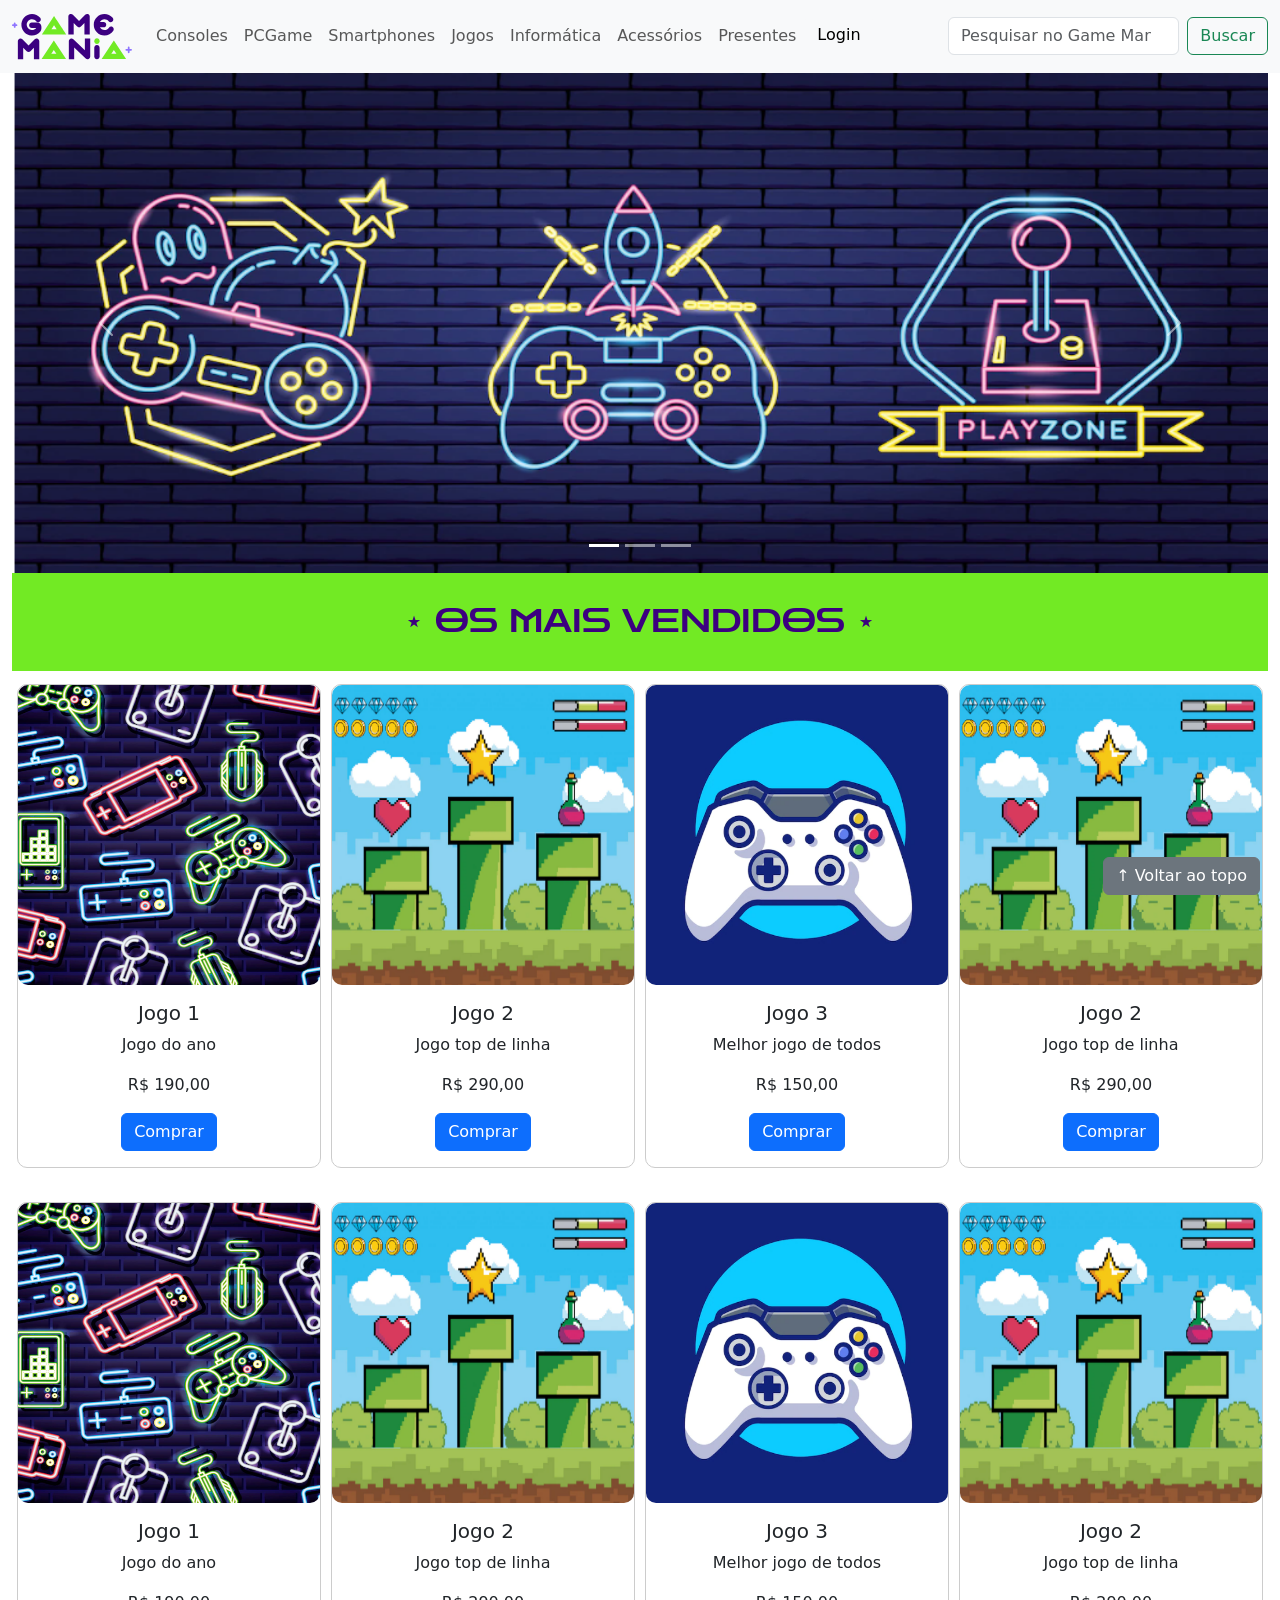
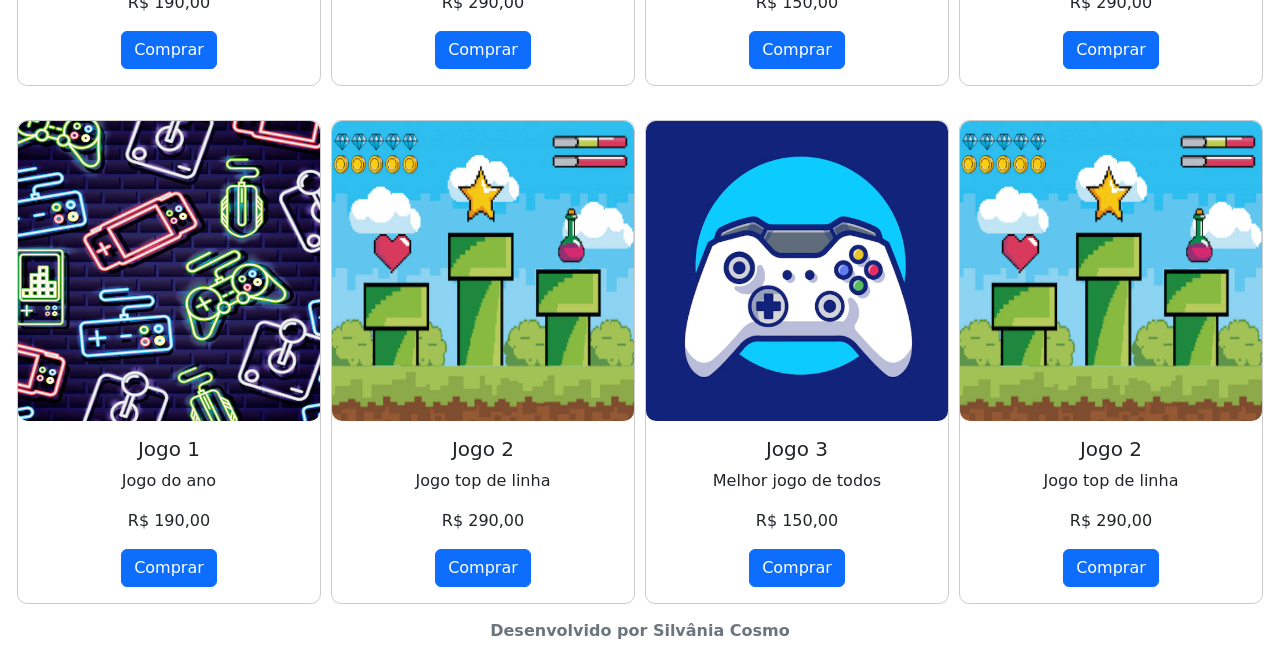
<file: index.html>
<!DOCTYPE html>
<html lang="pt-br">

<head>
  <meta charset="UTF-8">
  <meta http-equiv="X-UA-Compatible" content="IE=edge">
  <meta name="viewport" content="width=device-width, initial-scale=1.0">
  <title>LH Games</title>

  <link href="https://cdn.jsdelivr.net/npm/bootstrap@5.2.2/dist/css/bootstrap.min.css" rel="stylesheet"
    integrity="sha384-Zenh87qX5JnK2Jl0vWa8Ck2rdkQ2Bzep5IDxbcnCeuOxjzrPF/et3URy9Bv1WTRi" crossorigin="anonymous">

  <link rel="stylesheet" href="css/estilo.css">

<link rel="preconnect" href="https://fonts.googleapis.com">
<link rel="preconnect" href="https://fonts.gstatic.com" crossorigin>
<link href="https://fonts.googleapis.com/css2?family=Zen+Dots&display=swap" rel="stylesheet">


</head>

<body>
<header>

<nav class="navbar navbar-expand-lg bg-light">
  <div class="container-fluid" style="--bs-gap:1;">
    <a class="navbar-brand" href="index.html"><img src="img/gamemania_1.svg"></a>
    <button class="navbar-toggler" type="button" data-bs-toggle="collapse" data-bs-target="#navbarSupportedContent" aria-controls="navbarSupportedContent" aria-expanded="false" aria-label="Toggle navigation">
      <span class="navbar-toggler-icon"></span>
    </button>
    
    <div class="collapse navbar-collapse" id="navbarSupportedContent">
      <ul class="navbar-nav me-auto mb-2 mb-lg-0">
        <li class="nav-item">
          <a class="nav-link" aria-current="page" href="gm_console.html">Consoles</a>
        </li>

        <li class="nav-item">
          <a class="nav-link" href="gm_pcgame">PCGame</a>
        </li>

        <li class="nav-item">
          <a class="nav-link" href="gm_smartphones">Smartphones</a>
        </li>

        <li class="nav-item">
          <a class="nav-link" href="gm_jogos">Jogos</a>
        </li>

        <li class="nav-item">
          <a class="nav-link" href="gm_informatica">Informática</a>
        </li>

        <li class="nav-item">
          <a class="nav-link" href="gm_acessorios">Acessórios</a>
        </li>

        <li class="nav-item">
          <a class="nav-link" href="gm_presentes">Presentes</a>
        </li>

        <li class="nav-item">
          <a class="btn btn-light" href="login.html"> Login</a>
        </li>
      </ul>

     <form class="d-flex" role="search">
      <input class="form-control me-2" type="search" placeholder="Pesquisar no Game Mania" aria-label="Search"/>
        <button class="btn btn-outline-success" class="bi bi-search" type="submit">Buscar</button>
        
      </form>
    </div>
  </div>
</nav>


</header>


  <main>

    <section id="section-banners" class="container-fluid">
      <div id="carouselExampleIndicators" class="carousel slide">
        <div class="carousel-indicators">
          <button type="button" data-bs-target="#carouselExampleIndicators" data-bs-slide-to="0" class="active" aria-current="true" aria-label="Slide 1"></button>
          <button type="button" data-bs-target="#carouselExampleIndicators" data-bs-slide-to="1" aria-label="Slide 2"></button>
          <button type="button" data-bs-target="#carouselExampleIndicators" data-bs-slide-to="2" aria-label="Slide 3"></button>
        </div>
        <div class="carousel-inner">
          <div class="carousel-item active">
            <img src="img/banner1.PNG" class="d-block w-100" alt="Imagem 1">
          </div>
          <div class="carousel-item">
            <img src="img/banner2.PNG" class="d-block w-100" alt="Imagem 2">
          </div>
          <div class="carousel-item">
            <img src="img/banner3.PNG" class="d-block w-100" alt="Imagem 3">
          </div>
        </div>
        <button class="carousel-control-prev" type="button" data-bs-target="#carouselExampleIndicators" data-bs-slide="prev">
          <span class="carousel-control-prev-icon" aria-hidden="true"></span>
          <span class="visually-hidden">Previous</span>
        </button>
        <button class="carousel-control-next" type="button" data-bs-target="#carouselExampleIndicators" data-bs-slide="next">
          <span class="carousel-control-next-icon" aria-hidden="true"></span>
          <span class="visually-hidden">Next</span>
        </button>
      </div>

    </section>
    <section id="section-vendidos" class="container-fluid">

      <h2>&sstarf;  OS MAIS VENDIDOS  &sstarf;</h2>

      <div class="card-group">
        <div class="card" style="width: 18rem;">
          <img src="img/jogo1.PNG" class="card-img-top" alt="Jogo de aventura">
          <div class="card-body">
            <h5 class="card-title">Jogo 1</h5>
            <p class="card-text">Jogo do ano</p>
            <p class="card-preco">R$ 190,00</p>
            <a href="#" class="btn btn-primary">Comprar</a>
          </div>
        </div>

        <div class="card" style="width: 18rem;">
          <img src="img/jogo2.PNG" class="card-img-top" alt="Jogo de Corrida">
          <div class="card-body">
            <h5 class="card-title">Jogo 2</h5>
            <p class="card-text">Jogo top de linha</p>
            <p class="card-preco">R$ 290,00</p>
            <a href="#" class="btn btn-primary">Comprar</a>
          </div>
        </div>

        <div class="card" style="width: 18rem;">
          <img src="img/jogo3.PNG" class="card-img-top" alt="Melhor jogo de todos">
          <div class="card-body">
            <h5 class="card-title">Jogo 3</h5>
            <p class="card-text">Melhor jogo de todos</p>
            <p class="card-preco">R$ 150,00</p>
            <a href="#" class="btn btn-primary">Comprar</a>
          </div>
        </div>
      
        <div class="card" style="width: 18rem;">
            <img src="img/jogo2.PNG" class="card-img-top" alt="Jogo de Corrida">
            <div class="card-body">
              <h5 class="card-title">Jogo 2</h5>
              <p class="card-text">Jogo top de linha</p>
              <p class="card-preco">R$ 290,00</p>
              <a href="#" class="btn btn-primary">Comprar</a>
            </div>
          </div>
        </div>
     
    </div>
<br>
    <div class="card-group">
        <div class="card" style="width: 18rem;">
          <img src="img/jogo1.PNG" class="card-img-top" alt="Jogo de aventura">
          <div class="card-body">
            <h5 class="card-title">Jogo 1</h5>
            <p class="card-text">Jogo do ano</p>
            <p class="card-preco">R$ 190,00</p>
            <a href="#" class="btn btn-primary">Comprar</a>
          </div>
        </div>

        <div class="card" style="width: 18rem;">
          <img src="img/jogo2.PNG" class="card-img-top" alt="Jogo de Corrida">
          <div class="card-body">
            <h5 class="card-title">Jogo 2</h5>
            <p class="card-text">Jogo top de linha</p>
            <p class="card-preco">R$ 290,00</p>
            <a href="#" class="btn btn-primary">Comprar</a>
          </div>
        </div>

        <div class="card" style="width: 18rem;">
          <img src="img/jogo3.PNG" class="card-img-top" alt="Melhor jogo de todos">
          <div class="card-body">
            <h5 class="card-title">Jogo 3</h5>
            <p class="card-text">Melhor jogo de todos</p>
            <p class="card-preco">R$ 150,00</p>
            <a href="#" class="btn btn-primary">Comprar</a>
          </div>
        </div>
      
        <div class="card" style="width: 18rem;">
            <img src="img/jogo2.PNG" class="card-img-top" alt="Jogo de Corrida">
            <div class="card-body">
              <h5 class="card-title">Jogo 2</h5>
              <p class="card-text">Jogo top de linha</p>
              <p class="card-preco">R$ 290,00</p>
              <a href="#" class="btn btn-primary">Comprar</a>
            </div>
          </div>
        </div>
     
    </div>
<br>

<div class="card-group">
        <div class="card" style="width: 18rem;">
          <img src="img/jogo1.PNG" class="card-img-top" alt="Jogo de aventura">
          <div class="card-body">
            <h5 class="card-title">Jogo 1</h5>
            <p class="card-text">Jogo do ano</p>
            <p class="card-preco">R$ 190,00</p>
            <a href="#" class="btn btn-primary">Comprar</a>
          </div>
        </div>

        <div class="card" style="width: 18rem;">
          <img src="img/jogo2.PNG" class="card-img-top" alt="Jogo de Corrida">
          <div class="card-body">
            <h5 class="card-title">Jogo 2</h5>
            <p class="card-text">Jogo top de linha</p>
            <p class="card-preco">R$ 290,00</p>
            <a href="#" class="btn btn-primary">Comprar</a>
          </div>
        </div>

        <div class="card" style="width: 18rem;">
          <img src="img/jogo3.PNG" class="card-img-top" alt="Melhor jogo de todos">
          <div class="card-body">
            <h5 class="card-title">Jogo 3</h5>
            <p class="card-text">Melhor jogo de todos</p>
            <p class="card-preco">R$ 150,00</p>
            <a href="#" class="btn btn-primary">Comprar</a>
          </div>
        </div>
      
        <div class="card" style="width: 18rem;">
            <img src="img/jogo2.PNG" class="card-img-top" alt="Jogo de Corrida">
            <div class="card-body">
              <h5 class="card-title">Jogo 2</h5>
              <p class="card-text">Jogo top de linha</p>
              <p class="card-preco">R$ 290,00</p>
              <a href="#" class="btn btn-primary">Comprar</a>
            </div>
          </div>
        </div>
     
    </div>

    </section>


  </main>

  <footer>
    <p>Desenvolvido por Silvânia Cosmo</p>
  </footer>

   <button id="voltar-topo" type="button" class="btn btn-secondary" onclick="topo()">&uarr; Voltar ao topo</button>
  

  <script src="js/script.js"></script>
  <script src="https://cdn.jsdelivr.net/npm/bootstrap@5.2.2/dist/js/bootstrap.bundle.min.js"
    integrity="sha384-OERcA2EqjJCMA+/3y+gxIOqMEjwtxJY7qPCqsdltbNJuaOe923+mo//f6V8Qbsw3"
    crossorigin="anonymous"></script>

</body>

</html>
</file>
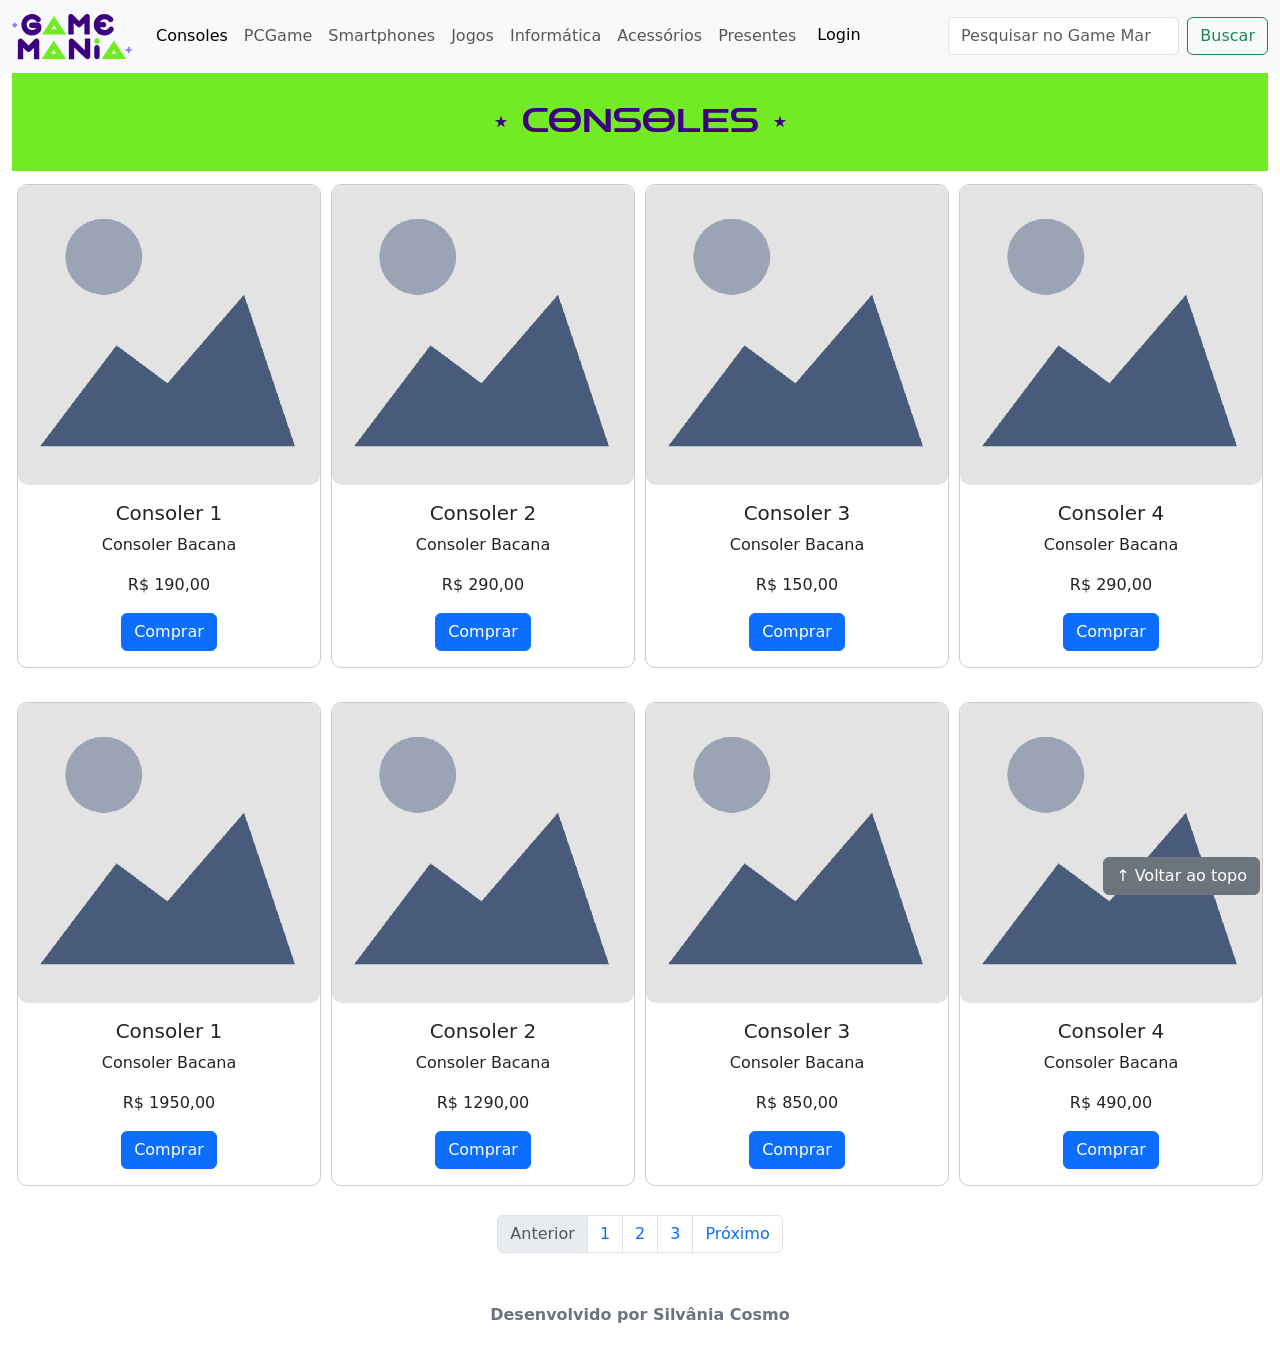
<file: gm_console.html>
<!DOCTYPE html>
<html lang="pt-br">

<head>
  <meta charset="UTF-8">
  <meta http-equiv="X-UA-Compatible" content="IE=edge">
  <meta name="viewport" content="width=device-width, initial-scale=1.0">
  <title> Games Mania </title>

  <link href="https://cdn.jsdelivr.net/npm/bootstrap@5.2.2/dist/css/bootstrap.min.css" rel="stylesheet"
    integrity="sha384-Zenh87qX5JnK2Jl0vWa8Ck2rdkQ2Bzep5IDxbcnCeuOxjzrPF/et3URy9Bv1WTRi" crossorigin="anonymous">

  <link rel="stylesheet" href="css/estilo.css">

<link rel="preconnect" href="https://fonts.googleapis.com">
<link rel="preconnect" href="https://fonts.gstatic.com" crossorigin>
<link href="https://fonts.googleapis.com/css2?family=Zen+Dots&display=swap" rel="stylesheet">
</head>

<body>
<header>

<nav class="navbar navbar-expand-lg bg-light">
  <div class="container-fluid" style="--bs-gap:1;">
    <a class="navbar-brand" href="index.html"><img src="img/gamemania_1.svg"></a>
    <button class="navbar-toggler" type="button" data-bs-toggle="collapse" data-bs-target="#navbarSupportedContent" aria-controls="navbarSupportedContent" aria-expanded="false" aria-label="Toggle navigation">
      <span class="navbar-toggler-icon"></span>
    </button>
    
    <div class="collapse navbar-collapse" id="navbarSupportedContent">
      <ul class="navbar-nav me-auto mb-2 mb-lg-0">
        <li class="nav-item">
          <a class="nav-link active" aria-current="page" href="gm_console.html">Consoles</a>
        </li>

        <li class="nav-item">
          <a class="nav-link" href="#">PCGame</a>
        </li>

        <li class="nav-item">
          <a class="nav-link" href="#">Smartphones</a>
        </li>

        <li class="nav-item">
          <a class="nav-link" href="#">Jogos</a>
        </li>

        <li class="nav-item">
          <a class="nav-link" href="#">Informática</a>
        </li>

        <li class="nav-item">
          <a class="nav-link" href="#">Acessórios</a>
        </li>

        <li class="nav-item">
          <a class="nav-link" href="#">Presentes</a>
        </li>

        <li class="nav-item">
          <a class="btn btn-light" href="login.html"> Login</a>
        </li>
      </ul>

     <form class="d-flex" role="search">
      <input class="form-control me-2" type="search" placeholder="Pesquisar no Game Mania" aria-label="Search"/>
        <button class="btn btn-outline-success" class="bi bi-search" type="submit">Buscar</button>
        
      </form>
    </div>
  </div>
</nav>
</header>

  <main>
    <section id="section-vendidos" class="container-fluid">
      <div class="sessoes">

      <h2>&sstarf;  CONSOLES  &sstarf;</h2></div>

      <div class="card-group">
        <div class="card" style="width: 18rem;">
          <img src="img/img_generica.png" class="card-img-top" alt="consoler">
          <div class="card-body">
            <h5 class="card-title">Consoler 1</h5>
            <p class="card-text">Consoler Bacana</p>
            <p class="card-preco">R$ 190,00</p>
            <a href="#" class="btn btn-primary">Comprar</a>
          </div>
        </div>

        <div class="card" style="width: 18rem;">
          <img src="img/img_generica.png" class="card-img-top" alt="consoler">
          <div class="card-body">
            <h5 class="card-title">Consoler 2</h5>
            <p class="card-text">Consoler Bacana</p>
            <p class="card-preco">R$ 290,00</p>
            <a href="#" class="btn btn-primary">Comprar</a>
          </div>
        </div>

        <div class="card" style="width: 18rem;">
          <img src="img/img_generica.png" class="card-img-top" alt="consoler">
          <div class="card-body">
            <h5 class="card-title">Consoler 3</h5>
            <p class="card-text">Consoler Bacana</p>
            <p class="card-preco">R$ 150,00</p>
            <a href="#" class="btn btn-primary">Comprar</a>
          </div>
        </div>
      
        <div class="card" style="width: 18rem;">
            <img src="img/img_generica.png" class="card-img-top" alt="consoler">
          <div class="card-body">
            <h5 class="card-title">Consoler 4</h5>
            <p class="card-text">Consoler Bacana</p>
              <p class="card-preco">R$ 290,00</p>
              <a href="#" class="btn btn-primary">Comprar</a>
            </div>
          </div>
        </div>
     
    </div>
<br>
    <div class="card-group">
        <div class="card" style="width: 18rem;">
          <img src="img/img_generica.png" class="card-img-top" alt="consoler">
          <div class="card-body">
            <h5 class="card-title">Consoler 1</h5>
            <p class="card-text">Consoler Bacana</p>
            <p class="card-preco">R$ 1950,00</p>
            <a href="#" class="btn btn-primary">Comprar</a>
          </div>
        </div>

        <div class="card" style="width: 18rem;">
          <img src="img/img_generica.png" class="card-img-top" alt="consoler">
          <div class="card-body">
            <h5 class="card-title">Consoler 2</h5>
            <p class="card-text">Consoler Bacana</p>
            <p class="card-preco">R$ 1290,00</p>
            <a href="#" class="btn btn-primary">Comprar</a>
          </div>
        </div>

        <div class="card" style="width: 18rem;">
          <img src="img/img_generica.png" class="card-img-top" alt="consoler">
          <div class="card-body">
            <h5 class="card-title">Consoler 3</h5>
            <p class="card-text">Consoler Bacana</p>
            <p class="card-preco">R$ 850,00</p>
            <a href="#" class="btn btn-primary">Comprar</a>
          </div>
        </div>
      
        <div class="card" style="width: 18rem;">
            <img src="img/img_generica.png" class="card-img-top" alt="consoler">
          <div class="card-body">
            <h5 class="card-title">Consoler 4</h5>
            <p class="card-text">Consoler Bacana</p>
              <p class="card-preco">R$ 490,00</p>
              <a href="#" class="btn btn-primary">Comprar</a>
            </div>
          </div>
        </div>
     
    </div>
    </section>
<br>    

<nav aria-label="Page navigation example">
  <ul class="pagination justify-content-center">
    <li class="page-item disabled">
      <a class="page-link">Anterior</a>
    </li>
    <li class="page-item"><a class="page-link" href="#">1</a></li>
    <li class="page-item"><a class="page-link" href="#">2</a></li>
    <li class="page-item"><a class="page-link" href="#">3</a></li>
    <li class="page-item">
      <a class="page-link" href="#">Próximo</a>
    </li>
  </ul>
</nav>


  </main>
<br>

  <footer>
    <p>Desenvolvido por Silvânia Cosmo</p>
  </footer>

   <button id="voltar-topo" type="button" class="btn btn-secondary" onclick="topo()">&uarr; Voltar ao topo</button>
  

  <script src="js/script.js"></script>
  <script src="https://cdn.jsdelivr.net/npm/bootstrap@5.2.2/dist/js/bootstrap.bundle.min.js"
    integrity="sha384-OERcA2EqjJCMA+/3y+gxIOqMEjwtxJY7qPCqsdltbNJuaOe923+mo//f6V8Qbsw3"
    crossorigin="anonymous"></script>

</body>

</html>
</file>
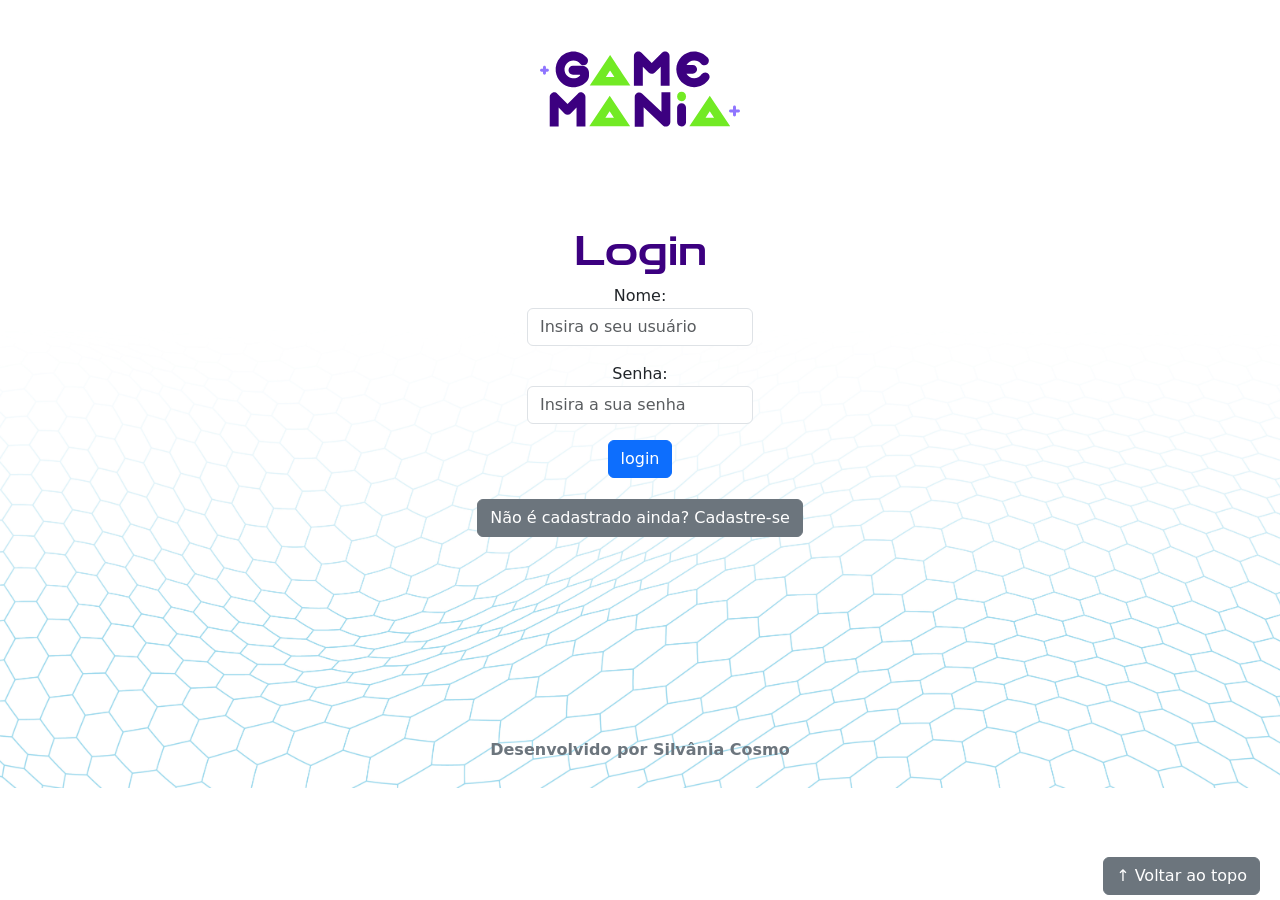
<file: login.html>
<!DOCTYPE html>
<html lang="pt-br">

<head>
    <meta charset="UTF-8">
    <meta http-equiv="X-UA-Compatible" content="IE=edge">
    <meta name="viewport" content="width=device-width, initial-scale=1.0">
    <title>LH Games - login</title>
    <link href="https://cdn.jsdelivr.net/npm/bootstrap@5.2.2/dist/css/bootstrap.min.css" rel="stylesheet"
        integrity="sha384-Zenh87qX5JnK2Jl0vWa8Ck2rdkQ2Bzep5IDxbcnCeuOxjzrPF/et3URy9Bv1WTRi" crossorigin="anonymous">
    <link rel="stylesheet" href="css/estilo.css">

<link rel="preconnect" href="https://fonts.googleapis.com">
<link rel="preconnect" href="https://fonts.gstatic.com" crossorigin>
<link href="https://fonts.googleapis.com/css2?family=Zen+Dots&display=swap" rel="stylesheet">
    <style>
        *{
            padding: 0;
            margin: 0;
        }
        body{
            background-image: url("img/fundo.jpg");
            background-size: cover;
        }
    </style>

</head>

<body>
<div class="fundo">

  <header>
    <a href="index.html" class="imagem-link"><img src="img/gamemania_1.svg" alt="Logo Game Mania nas cores azul e verde."></a>

</nav>
              
    </header>

    <main>
        <section id="section-login">
            <h1>Login</h1>
            <div class="d-flex justify-content-center">
                <form method="post" action="" id="login">
                    <p>
                        <label for="usuario">Nome: </label>
                        <input id="usuario" name="usuario" required="required" type="text"
                            placeholder="Insira o seu usuário" class="form-control" />
                    </p>
                    <p>
                        <label for="senha">Senha: </label>
                        <input id="senha" name="senha" required="required" type="password"
                            placeholder="Insira a sua senha" class="form-control" />
                    </p>
                    <p>
                        <input type="button" value="login" class="btn btn-primary" id="bt-login" onclick="login()" /> 
                        <!-- Comentário 2: o onclick "login()" será a o estado do script jquery para cirar a função -->
                    </p>
                </form>
            </div>
        </section>

        <section id="section-cadastro">
            <div id="botao-cadastrar">
                <button type="button" class="btn btn-secondary">Não é cadastrado ainda? Cadastre-se</button>
            </div>
            <div id="form-cadastrar">

                <h1>Criar minha conta</h1>
                <h6>Informe os seus dados abaixo para criar sua conta.</h6>

                <div class="d-flex justify-content-center">
                    <form method="post" action="" id="login">
                        <p>
                            <label for="usuario">Usuário: </label>
                            <input id="usuario" name="usuario" required="required" type="text"
                                placeholder="ex. nome de usuário" class="form-control" />
                        </p>
                        <p>
                            <label for="email">E-mail: </label>
                            <input id="email" name="email" required="required" type="email"
                                placeholder="seu@email.com.br" class="form-control" />
                        </p>
                        <p>
                            <label for="senha">Senha: </label>
                            <input id="senha" name="senha" required="required" type="password"
                                placeholder="mínimo de 6 caracteres" class="form-control" />
                        </p>
                        <p>
                            <input type="button" value="Cadastrar" class="btn btn-primary" id="bt-cadastrar"
                                onclick="cadastro()" />
                        </p>
                        <p>
                            <a href="login.html" class="btn btn-secondary">Voltar para o Login</a>
                        </p>


                    </form>
                </div>

            </div>
        </section>

    </main>



    <footer>
      <p>Desenvolvido por Silvânia Cosmo</p>
    </footer>

    <button id="voltar-topo" type="button" class="btn btn-secondary">&uarr; Voltar ao topo</button>

    <script src="https://cdn.jsdelivr.net/npm/bootstrap@5.2.2/dist/js/bootstrap.bundle.min.js"
        integrity="sha384-OERcA2EqjJCMA+/3y+gxIOqMEjwtxJY7qPCqsdltbNJuaOe923+mo//f6V8Qbsw3"
        crossorigin="anonymous"></script>
    <script src="js/script.js"></script>

    <script src="https://code.jquery.com/jquery-3.6.1.js"
        integrity="sha256-3zlB5s2uwoUzrXK3BT7AX3FyvojsraNFxCc2vC/7pNI=" crossorigin="anonymous"></script>
    <script type="text/javascript" src="js/jquery-script.js"></script>
</div>
</body>

</html>
</file>
<file: css/estilo.css>
/*cabeçalho*/
header img{
    width: 120px;
}

.d-flex {
    min-width: 320px;
}

/*Conteudo principal*/
main{
    min-height: 500px;
}


/*banner*/
#section-banners img {
    height: 500px;
}

/*Produtos vendidos*/
#section-vendidos{
    text-align: center;
}

.zen-dots-regular {
  font-family: "Zen Dots", sans-serif;
  font-weight: 400;
  font-style: normal;
}


#section-vendidos h2 {
    font-weight: bold;
    font-family: "Zen Dots", sans-serif;
    font-weight: 400;
    color: #3C0080;
    padding: 30px;
    background-color: #72ea24;
}


#section-vendidos img {
    height: 300px;
    border-radius: 10px;
}

#section-vendidos .card {
    align-items: center;
    margin: 5px;
    border: 1px solid #ccc;
    border-radius: 10px;
}

#section-vendidos .preço {
    color: red;
    font-size: 18px;
    font-weight: bold;
}


/*Rodapé*/
footer{
    text-align: center;
}
footer p{
    font-weight:bold;
    color: #6c757d;;
    padding: 10px;
}

/*Botão Voltar topo*/
#voltar-topo{
    position: fixed;
    bottom: 5px;
    right: 20px;
}

/* página de login  */

.imagem-link img {
    width: 200px;
  display: block;
  margin-left: auto;
  margin-right: auto;
  padding-top: 50px;    
}

#section-login{
    margin-top: 100px;
    text-align: center;
}
#section-login h1{
    text-align: center;
    color: #3C0080;
    font-family: "Zen Dots", sans-serif;
    font-weight: 400;
}


#sectio-login input{
    width: 100%;
}

/* Formulário de cadastro*/
#section-cadastro{
    padding: 5px;
    text-align: center;
    color: #3C0080;    
}

#section-cadastro h1{
    padding: 5px;
    text-align: center;
    color: #3C0080;
    font-family: "Zen Dots", sans-serif;
    font-weight: 400;    
}

#form-cadastrar {
    padding: 50px;
    display: none;
}

/* Botão cadastre-se*/
</file>
